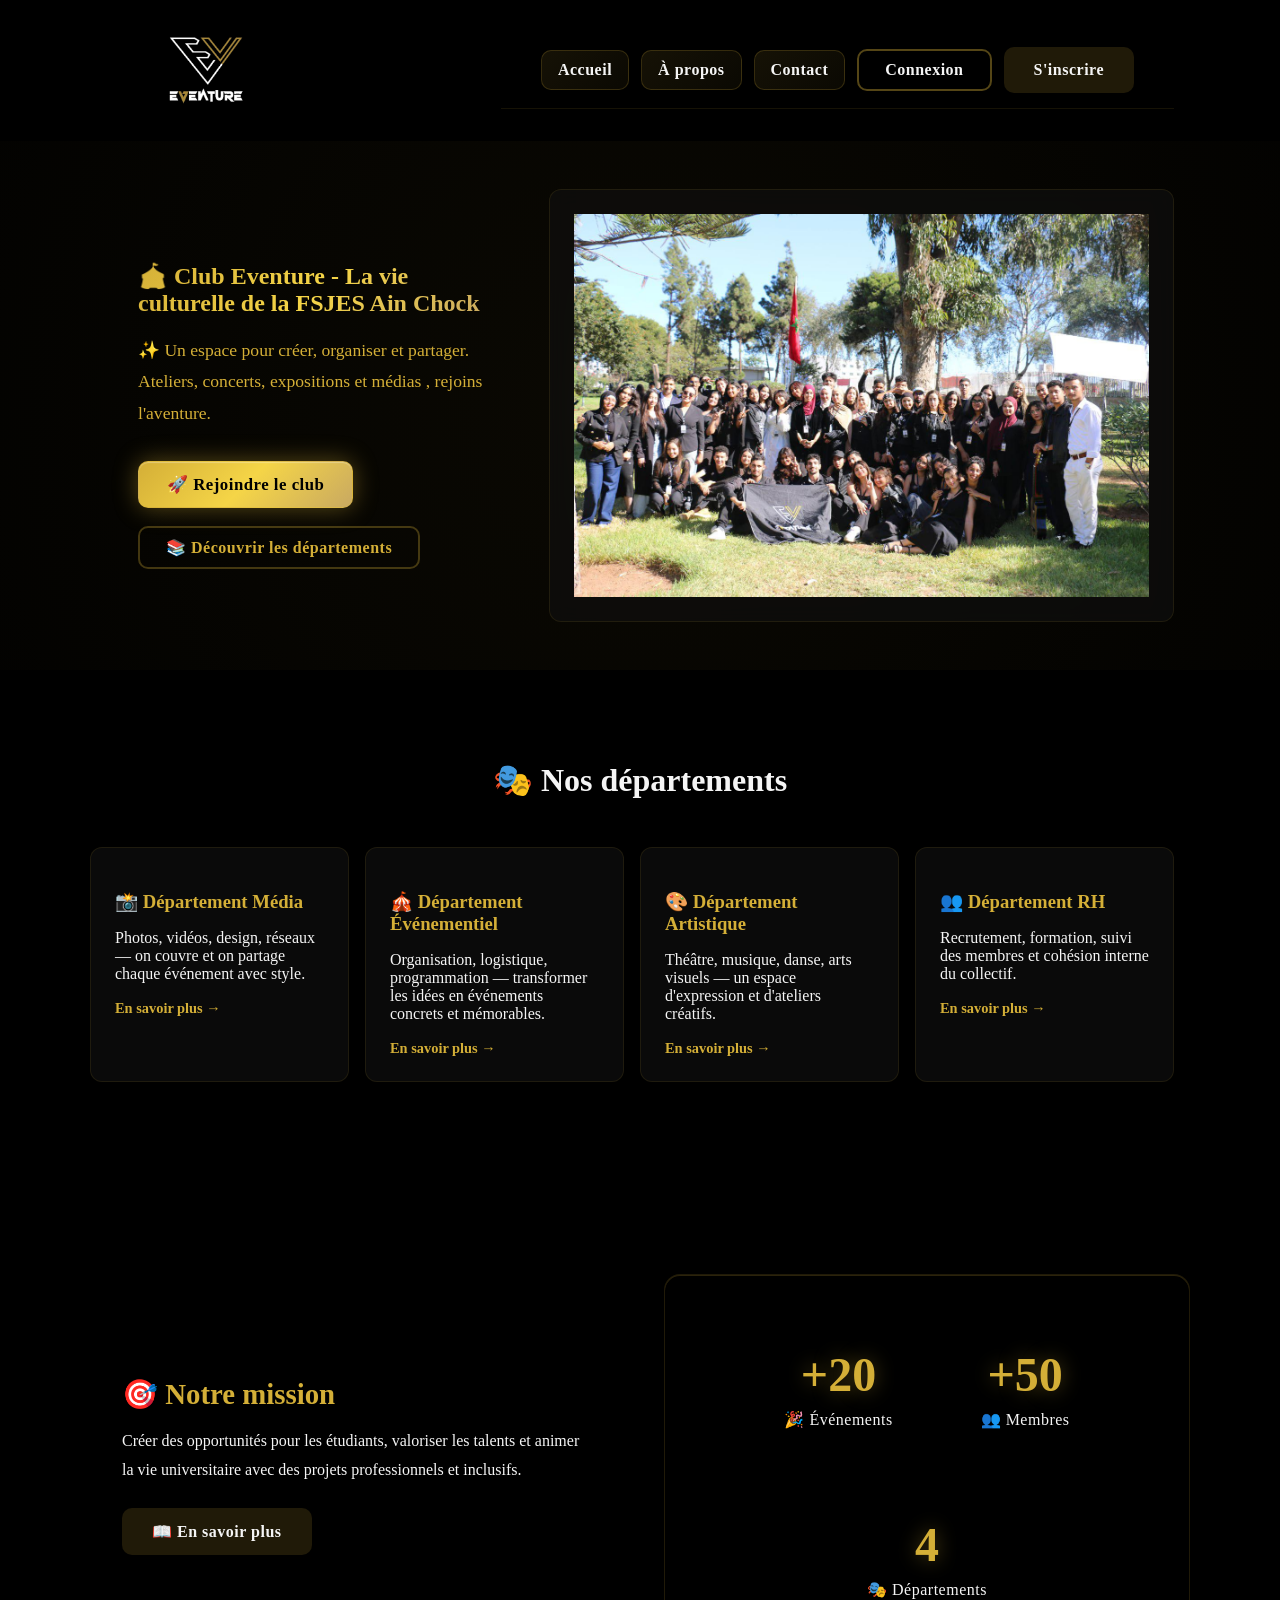
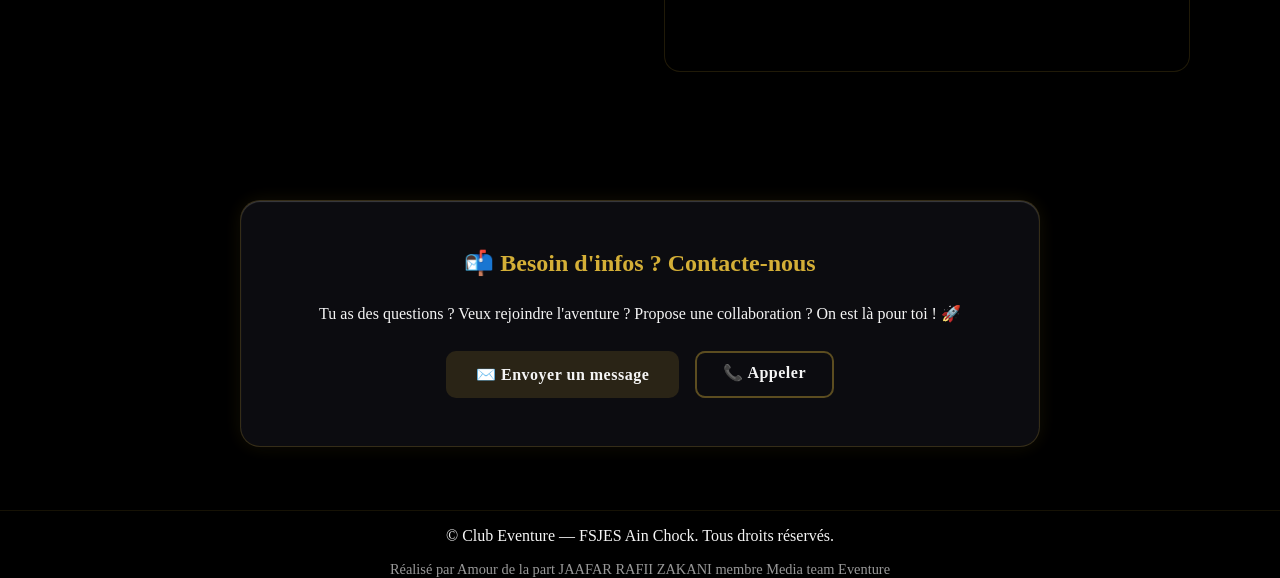
<file: EVENTURE CLUB/index.html>
<!doctype html>
<html lang="fr">
<head>
<meta charset="utf-8" />
<meta name="viewport" content="width=device-width,initial-scale=1" />
<title>Club Eventure • Accueil</title>
<link rel="stylesheet" href="style.css">
<meta name="description" content="Club Eventure - Faculté Ain Chock. Culture, événements, création et média." />
</head>
<body>
<header class="site-header">
<div class="container header-inner">
<a class="brand" href="index.html"><img src="logo_ev_white-removebg-preview (1).png" alt="Club Eventure Logo" width="200px"></a>
<nav class="main-nav" id="mainNav">
<a href="index.html" class="nav-link">Accueil</a>
<a href="about.html" class="nav-link">À propos</a>
<a href="contact.html" class="nav-link">Contact</a>
<a href="login.html" class="btn btn-outline nav-link-btn">Connexion</a>
<a href="register.html" class="btn nav-link-btn">S'inscrire</a>
</nav>
<button class="nav-toggle" id="navToggle" aria-label="ouvrir le menu">☰</button>
</div>
</header>

<main>
<section class="hero">
<div class="container hero-inner">
<div class="hero-text reveal">
<h1 style="background:var(--gradient-primary);-webkit-background-clip:text;-webkit-text-fill-color:transparent;background-clip:text;margin-bottom:1rem">🎪 Club Eventure - La vie culturelle de la FSJES Ain Chock</h1>
<p style="font-size:1.1rem;line-height:1.8;color:#d4af37;margin-bottom:1.5rem">✨ Un espace pour créer, organiser et partager. Ateliers, concerts, expositions et médias , rejoins l'aventure.</p>
<div class="hero-ctas reveal reveal-delay-2">
<a href="register.html" class="btn btn-cta">🚀 Rejoindre le club</a>
<a href="#departments" class="btn btn-ghost">📚 Découvrir les départements</a>
</div>
</div>
<div class="hero-media float-element" aria-hidden="true">
<div class="card card-visual pulse-glow">
<div class="card-visual"><img src="WhatsApp Image 2025-11-28 à 11.12.24_35f0812a.jpg" alt="Club Eventure visuals" width="200%"></div>
</div>
</div>
</div>
</section>

<section id="departments" class="container departments" style="padding:4rem 0">
<h2 style="text-align:center;margin-bottom:3rem;font-size:2rem">🎭 Nos départements</h2>
<div class="grid cards-4">
<article class="card reveal reveal-delay-1">
<h3 style="color:#d4af37;margin-bottom:0.5rem">📸 Département Média</h3>
<p>Photos, vidéos, design, réseaux — on couvre et on partage chaque événement avec style.</p>
<a href="#" style="color:#d4af37;text-decoration:none;font-size:0.9rem;font-weight:600">En savoir plus →</a>
</article>
<article class="card reveal reveal-delay-2">
<h3 style="color:#d4af37;margin-bottom:0.5rem">🎪 Département Événementiel</h3>
<p>Organisation, logistique, programmation — transformer les idées en événements concrets et mémorables.</p>
<a href="#" style="color:#d4af37;text-decoration:none;font-size:0.9rem;font-weight:600">En savoir plus →</a>
</article>
<article class="card reveal reveal-delay-3">
<h3 style="color:#d4af37;margin-bottom:0.5rem">🎨 Département Artistique</h3>
<p>Théâtre, musique, danse, arts visuels — un espace d'expression et d'ateliers créatifs.</p>
<a href="#" style="color:#d4af37;text-decoration:none;font-size:0.9rem;font-weight:600">En savoir plus →</a>
</article>
<article class="card reveal reveal-delay-4">
<h3 style="color:#d4af37;margin-bottom:0.5rem">👥 Département RH</h3>
<p>Recrutement, formation, suivi des membres et cohésion interne du collectif.</p>
<a href="#" style="color:#d4af37;text-decoration:none;font-size:0.9rem;font-weight:600">En savoir plus →</a>
</article>
</div>
</section>

<section class="container about-cta" style="padding:4rem 0;margin-top:2rem">
<div class="about-cta-inner" style="display:grid;grid-template-columns:1fr 1fr;gap:3rem;align-items:center">
<div class="reveal reveal-delay-1" style="padding:2rem">
<h2 style="color:#d4af37;font-size:1.8rem;margin-bottom:1rem">🎯 Notre mission</h2>
<p style="line-height:1.8;color:#f5f5f5;margin-bottom:1.5rem">Créer des opportunités pour les étudiants, valoriser les talents et animer la vie universitaire avec des projets professionnels et inclusifs.</p>
<a href="about.html" class="btn" style="display:inline-block">📖 En savoir plus</a>
</div>
<div class="stats reveal reveal-delay-2">
<div class="stat">
<strong style="font-size:3rem;color:#d4af37">+20</strong>
<span style="font-size:1rem;color:#f5f5f5">🎉 Événements</span>
</div>
<div class="stat">
<strong style="font-size:3rem;color:#d4af37">+50</strong>
<span style="font-size:1rem;color:#f5f5f5">👥 Membres</span>
</div>
<div class="stat">
<strong style="font-size:3rem;color:#d4af37">4</strong>
<span style="font-size:1rem;color:#f5f5f5">🎭 Départements</span>
</div>
</div>
</div>
</section>

<section class="contact-strip glass" style="padding:3rem;border-radius:20px;margin:4rem auto;max-width:800px;text-align:center;animation:slide-up 0.8s cubic-bezier(0.25,0.46,0.45,0.94) forwards">
<h3 style="color:#d4af37;font-size:1.5rem;margin-top:0">📬 Besoin d'infos ? Contacte-nous</h3>
<p style="color:#f5f5f5;margin:1rem 0;font-size:1rem;line-height:1.6">Tu as des questions ? Veux rejoindre l'aventure ? Propose une collaboration ? On est là pour toi ! 🚀</p>
<div style="display:flex;gap:1rem;justify-content:center;flex-wrap:wrap;margin-top:1.5rem">
<a href="contact.html" class="btn" style="display:inline-block">✉️ Envoyer un message</a>
<a href="tel:+212 654309723" class="btn btn-outline" style="display:inline-block">📞 Appeler</a>
</div>
</section>
</main>

<footer class="site-footer">
<div class="container footer-inner">
<p style="text-align:center;margin:1rem 0">© <span id="year1"></span> Club Eventure — FSJES Ain Chock. Tous droits réservés.</p>
<p style="text-align:center;color:#999;font-size:0.9rem;margin:0">Réalisé par Amour de la part <del></del> JAAFAR RAFII ZAKANI membre Media team Eventure</p>
</div>
</footer>


</body>
</html>
</file>
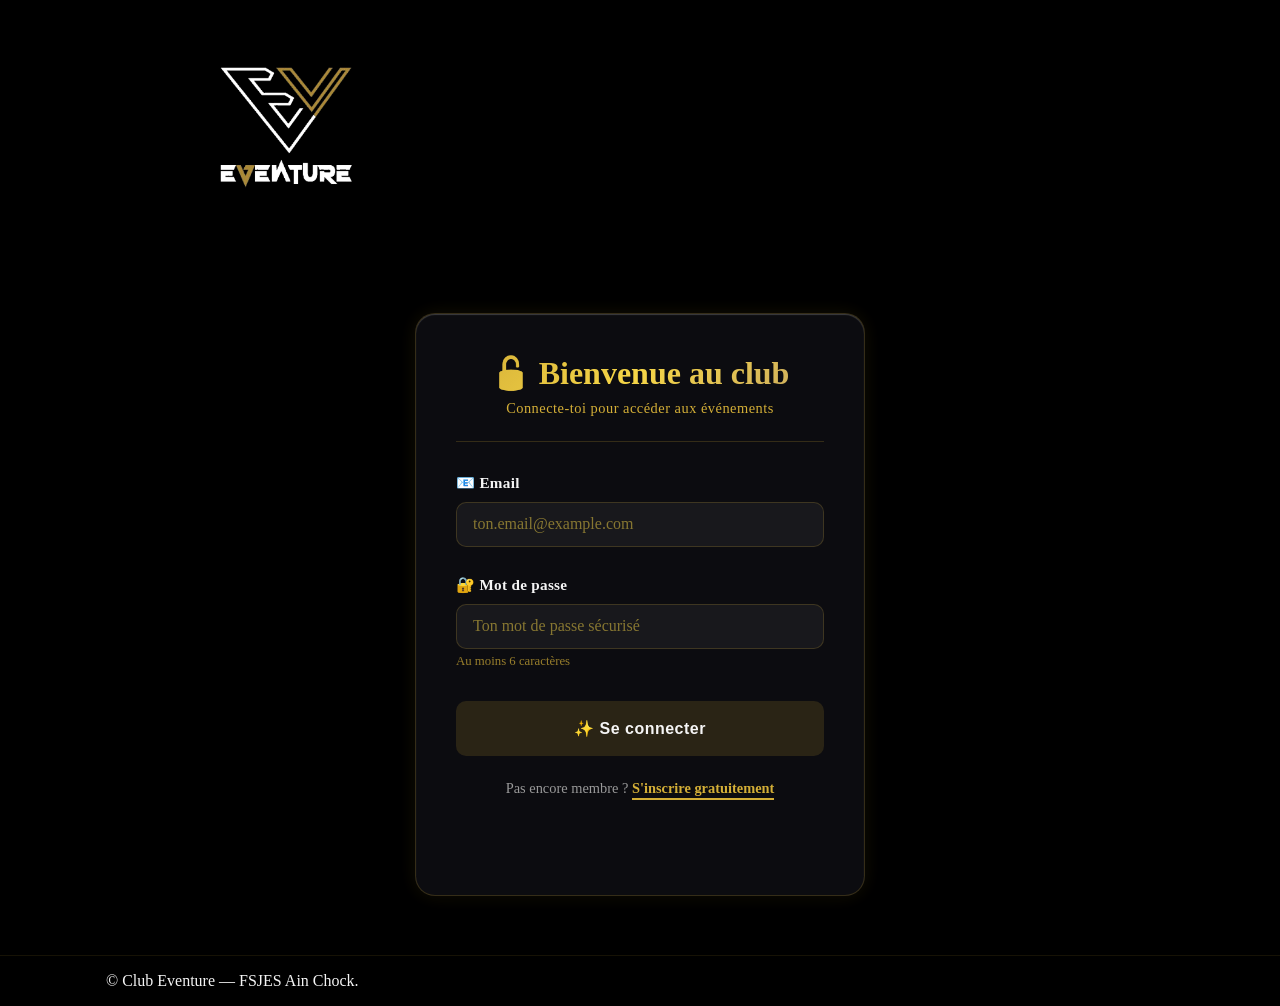
<file: EVENTURE CLUB/login.html>
<html lang="fr">
<head>
<meta charset="utf-8" />
<meta name="viewport" content="width=device-width,initial-scale=1" />
<title>Club Eventure • Connexion</title>
<link rel="stylesheet" href="style.css">
</head>
<body>
<header class="site-header">
<div class="container header-inner">
<a class="brand" href="index.html"><img src="logo_ev_white-removebg-preview (1).png" alt="logo" width="360px"></a>
</div>
</header>

<main class="container auth-page">
<div class="auth-card glass">
<div class="auth-header reveal">
<h1 style="background:var(--gradient-primary);-webkit-background-clip:text;-webkit-text-fill-color:transparent;background-clip:text;margin:0 0 0.5rem 0">🔓 Bienvenue au club</h1>
<p style="color:#d4af37;font-size:0.9rem;margin:0;letter-spacing:0.5px">Connecte-toi pour accéder aux événements</p>
</div>

<form id="loginForm" class="form" novalidate>
<div class="form-row reveal reveal-delay-1">
<label for="emailLogin">📧 Email</label>
<input id="emailLogin" name="email" type="email" placeholder="ton.email@example.com" required>
<span class="form-helper"></span>
</div>

<div class="form-row reveal reveal-delay-2">
<label for="passwordLogin">🔐 Mot de passe</label>
<input id="passwordLogin" name="password" type="password" placeholder="Ton mot de passe sécurisé" minlength="6" required>
<span class="form-helper">Au moins 6 caractères</span>
</div>

<div class="form-actions reveal reveal-delay-3">
<button class="btn" type="submit">✨ Se connecter</button>
</div>

<p class="form-footer" style="text-align:center;color:#999;margin-top:1.5rem">
Pas encore membre ? <a href="register.html" style="color:#d4af37;text-decoration:none;font-weight:600;border-bottom:2px solid #d4af37;padding-bottom:2px">S'inscrire gratuitement</a>
</p>

<p id="loginFeedback" class="form-feedback" aria-live="polite"></p>
</form>
</div>
</main>

<footer class="site-footer">
<div class="container footer-inner">
<p>© <span id="year4"></span> Club Eventure — FSJES Ain Chock.</p>
</div>
</footer>

<style>
.auth-page{display:flex;align-items:center;justify-content:center;min-height:calc(100vh - 200px);padding:2rem 0}
.auth-card{max-width:450px;width:100%;padding:2.5rem;border-radius:20px;animation:slide-up 0.8s cubic-bezier(0.25,0.46,0.45,0.94) forwards}
.auth-header{text-align:center;margin-bottom:2rem;border-bottom:1px solid rgba(212,175,55,0.2);padding-bottom:1.5rem}
.form-row{display:flex;flex-direction:column;gap:0.6rem;margin-bottom:1.5rem}
.form-row label{font-weight:600;font-size:0.95rem;color:#f5f5f5;letter-spacing:0.3px}
.form-row input,.form-row select{background:rgba(255,255,255,0.05);border:1.5px solid rgba(212,175,55,0.2);color:#f5f5f5;padding:0.8rem 1rem;border-radius:10px;font-size:1rem;transition:var(--transition-smooth);font-family:inherit}
.form-row input::placeholder,.form-row select::placeholder{color:rgba(245,213,71,0.5)}
.form-row input:focus,.form-row select:focus{background:rgba(255,255,255,0.08);border-color:rgba(212,175,55,0.6);box-shadow:0 0 20px rgba(212,175,55,0.3),inset 0 0 10px rgba(212,175,55,0.1);outline:none}
.form-helper{font-size:0.8rem;color:rgba(212,175,55,0.7);margin-top:-0.3rem;display:block}
.form-actions{display:flex;gap:1rem;margin-top:2rem}
.form-actions .btn{flex:1;padding:1rem;font-size:1rem;font-weight:600;border-radius:10px;transition:var(--transition-smooth)}
.form-footer{font-size:0.9rem}
.form-footer a:hover{text-shadow:0 0 10px rgba(212,175,55,0.6)}
.form-feedback{text-align:center;margin-top:1rem;padding:0.8rem;border-radius:8px;font-size:0.9rem}
.form-feedback.success{background:rgba(76,175,80,0.2);color:#4caf50;border:1px solid rgba(76,175,80,0.4)}
.form-feedback.error{background:rgba(244,67,54,0.2);color:#f44336;border:1px solid rgba(244,67,54,0.4)}
@media (max-width:600px){.auth-page{min-height:100vh}.auth-card{padding:1.5rem;margin:1rem}}
</style>

</body>
</html>
</file>
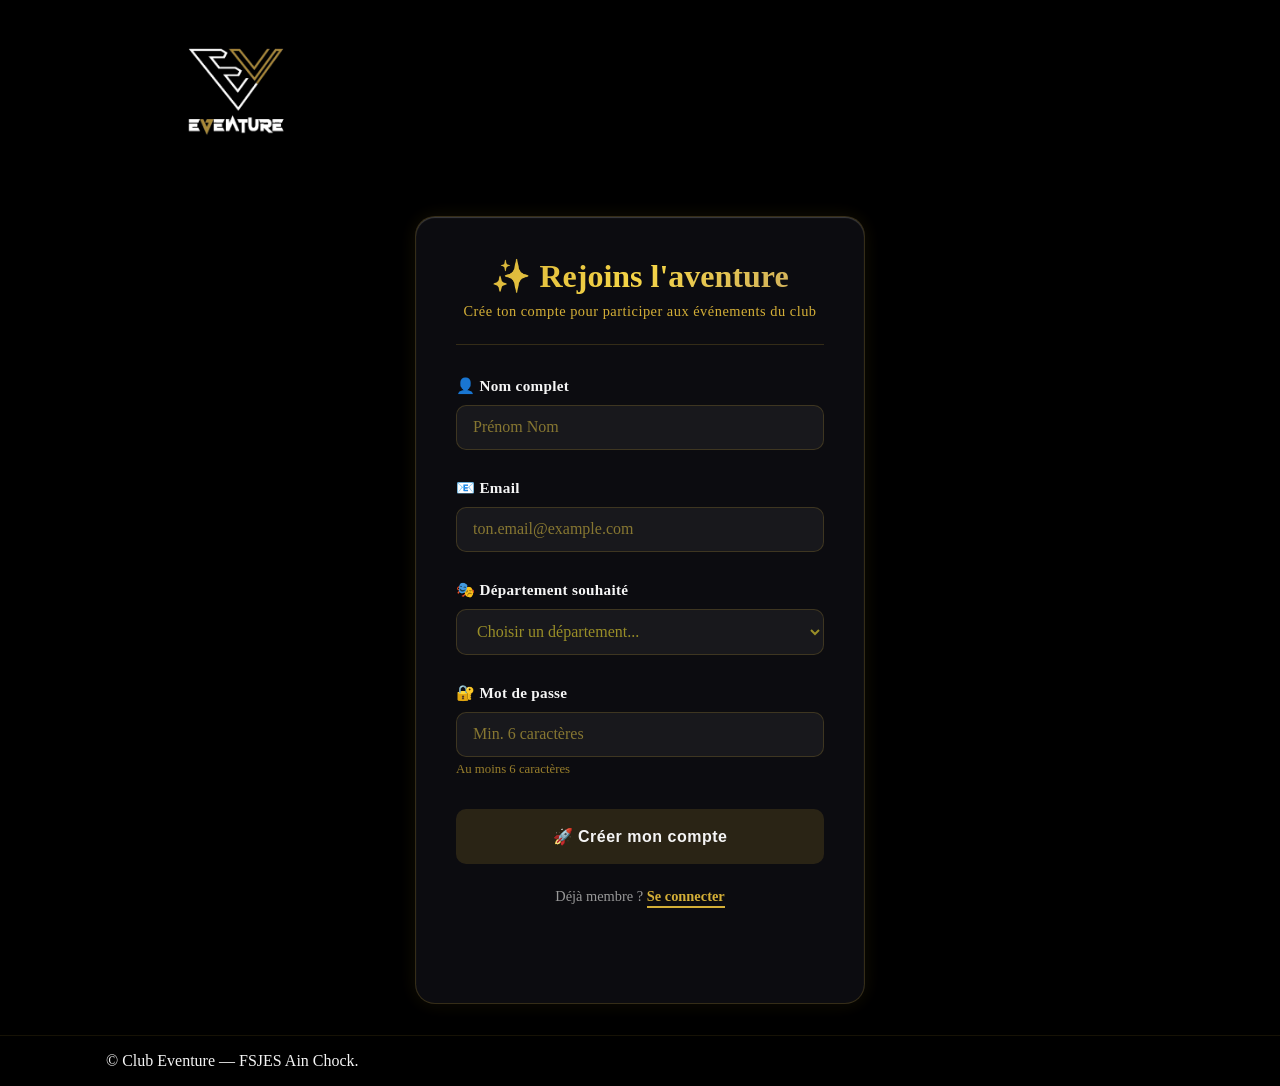
<file: EVENTURE CLUB/register.html>
<html lang="fr">
<head>
<meta charset="utf-8" />
<meta name="viewport" content="width=device-width,initial-scale=1" />
<title>Club Eventure • Inscription</title>
<link rel="stylesheet" href="style.css">
</head>
<body>
<header class="site-header">
<div class="container header-inner">
<a class="brand" href="index.html"><img src="logo_ev_white-removebg-preview (1).png" alt="logo" width="260px"></a>
</div>
</header>

<main class="container auth-page">
<div class="auth-card glass">
<div class="auth-header reveal">
<h1 style="background:var(--gradient-primary);-webkit-background-clip:text;-webkit-text-fill-color:transparent;background-clip:text;margin:0 0 0.5rem 0">✨ Rejoins l'aventure</h1>
<p style="color:#d4af37;font-size:0.9rem;margin:0;letter-spacing:0.5px">Crée ton compte pour participer aux événements du club</p>
</div>

<form id="registerForm" class="form" novalidate>
<div class="form-row reveal reveal-delay-1">
<label for="fullName">👤 Nom complet</label>
<input id="fullName" name="fullname" type="text" placeholder="Prénom Nom" required>
<span class="form-helper"></span>
</div>

<div class="form-row reveal reveal-delay-2">
<label for="emailReg">📧 Email</label>
<input id="emailReg" name="email" type="email" placeholder="ton.email@example.com" required>
<span class="form-helper"></span>
</div>

<div class="form-row reveal reveal-delay-3">
<label for="department">🎭 Département souhaité</label>
<select id="department" name="department" required>
<option value="">Choisir un département...</option>
<option value="media">📸 Média</option>
<option value="eventiel">🎪 Événementiel</option>
<option value="artistique">🎨 Artistique</option>
<option value="rh">👥 RH</option>
</select>
<span class="form-helper"></span>
</div>

<div class="form-row reveal reveal-delay-4">
<label for="passwordReg">🔐 Mot de passe</label>
<input id="passwordReg" name="password" type="password" placeholder="Min. 6 caractères" minlength="6" required>
<span class="form-helper">Au moins 6 caractères</span>
</div>

<div class="form-actions reveal reveal-delay-5">
<button class="btn" type="submit">🚀 Créer mon compte</button>
</div>

<p class="form-footer" style="text-align:center;color:#999;margin-top:1.5rem">
Déjà membre ? <a href="login.html" style="color:#d4af37;text-decoration:none;font-weight:600;border-bottom:2px solid #d4af37;padding-bottom:2px">Se connecter</a>
</p>

<p id="registerFeedback" class="form-feedback" aria-live="polite"></p>
</form>
</div>
</main>

<footer class="site-footer">
<div class="container footer-inner">
<p>© <span id="year5"></span> Club Eventure — FSJES Ain Chock.</p>
</div>
</footer>

<style>
.auth-page{display:flex;align-items:center;justify-content:center;min-height:calc(100vh - 200px);padding:2rem 0}
.auth-card{max-width:450px;width:100%;padding:2.5rem;border-radius:20px;animation:slide-up 0.8s cubic-bezier(0.25,0.46,0.45,0.94) forwards}
.auth-header{text-align:center;margin-bottom:2rem;border-bottom:1px solid rgba(212,175,55,0.2);padding-bottom:1.5rem}
.form-row{display:flex;flex-direction:column;gap:0.6rem;margin-bottom:1.5rem}
.form-row label{font-weight:600;font-size:0.95rem;color:#f5f5f5;letter-spacing:0.3px}
.form-row input,.form-row select{background:rgba(255,255,255,0.05);border:1.5px solid rgba(212,175,55,0.2);color:#998e28;padding:0.8rem 1rem;border-radius:10px;font-size:1rem;transition:var(--transition-smooth);font-family:inherit}
.form-row input::placeholder,.form-row select::placeholder{color:rgba(245,213,71,0.5)}
.form-row input:focus,.form-row select:focus{background:rgba(255,255,255,0.08);border-color:rgba(212,175,55,0.6);box-shadow:0 0 20px rgba(212,175,55,0.3),inset 0 0 10px rgba(212,175,55,0.1);outline:none}
.form-helper{font-size:0.8rem;color:rgba(212,175,55,0.7);margin-top:-0.3rem;display:block}
.form-actions{display:flex;gap:1rem;margin-top:2rem}
.form-actions .btn{flex:1;padding:1rem;font-size:1rem;font-weight:600;border-radius:10px;transition:var(--transition-smooth)}
.form-footer{font-size:0.9rem}
.form-footer a:hover{text-shadow:0 0 10px rgba(212,175,55,0.6)}
.form-feedback{text-align:center;margin-top:1rem;padding:0.8rem;border-radius:8px;font-size:0.9rem}
.form-feedback.success{background:rgba(76,175,80,0.2);color:#4caf50;border:1px solid rgba(76,175,80,0.4)}
.form-feedback.error{background:rgba(244,67,54,0.2);color:#f44336;border:1px solid rgba(244,67,54,0.4)}
@media (max-width:600px){.auth-page{min-height:100vh}.auth-card{padding:1.5rem;margin:1rem}}
</style>


</body>
</html>
</file>
<file: EVENTURE CLUB/style.css>
:root{
--bg:#0b0b0b;--muted:#000;--gold:#d4af37;--accent:#fff;--card:#111;--radius:12px;
--container:1100px;--gradient-primary:linear-gradient(135deg,#d4af37 0%,#f5d547 50%,#c9a961 100%);
--shadow-glow:0 0 30px rgba(212,175,55,.3);--transition-smooth:all .4s cubic-bezier(.25,.46,.45,.94)
}


*{scrollbar-width:thin;scrollbar-color:#d4af37 #111;box-sizing:border-box}
*::-webkit-scrollbar{width:8px;height:8px}
*::-webkit-scrollbar-track{background:#111}
*::-webkit-scrollbar-thumb{background:#d4af37;border-radius:10px;transition:.3s ease}
*::-webkit-scrollbar-thumb:hover{background:#e8c75b;box-shadow:0 0 10px rgba(212,175,55,.5)}


html,body{background:#000;color:#f5f5f5;scroll-behavior:smooth;perspective:1000px;min-height:100vh;margin:0;padding:0}
img{max-width:100%;height:auto;display:block}


.container{max-width:1100px;margin:0 auto;padding:0 16px}


.header-inner{display:flex;align-items:center;justify-content:space-between;gap:12px;flex-wrap:wrap}


.nav-toggle{display:none;background:0;border:none;font-size:24px;cursor:pointer}

.main-nav{display:flex;gap:12px;align-items:center}
@media (max-width:800px){
.nav-toggle{display:block}
.main-nav{display:none;width:100%;flex-direction:column;gap:8px;margin-top:8px}
.main-nav.open{display:flex}
.main-nav a{width:100%;padding:8px 10px}
}


.hero .hero-inner{display:flex;align-items:center;gap:24px}
@media (max-width:900px){
.hero .hero-inner{flex-direction:column;align-items:stretch}
.hero-media{width:100%}
}

.grid.cards-4{display:flex;flex-wrap:wrap;gap:16px}
.grid.cards-4 .card{flex:1 1 calc(25% - 16px);max-width:calc(25% - 16px)}
@media (max-width:900px){.grid.cards-4 .card{flex:1 1 calc(50% - 16px);max-width:calc(50% - 16px)}}
@media (max-width:520px){.grid.cards-4 .card{flex:1 1 100%;max-width:100%}}


.team .cards-visual{display:flex;flex-wrap:wrap;gap:12px;justify-content:space-between}
.team .cards-visual .card{flex:1 1 calc(33.333% - 12px);max-width:calc(33.333% - 12px);text-align:center}
@media (max-width:900px){.team .cards-visual .card{flex:1 1 calc(50% - 12px);max-width:calc(50% - 12px)}}
@media (max-width:520px){.team .cards-visual .card{flex:1 1 100%;max-width:100%}}
.team .cards-visual .profile-img{width:100%;height:200px;object-fit:cover;border-radius:6px}


@keyframes goldGlow{0%{text-shadow:0 0 6px rgba(212,175,55,.4)}50%{text-shadow:0 0 14px rgba(212,175,55,.8)}100%{text-shadow:0 0 6px rgba(212,175,55,.4)}}
@keyframes shimmer{0%{background-position:-1000px 0}100%{background-position:1000px 0}}
@keyframes float{0%,100%{transform:translateY(0)}50%{transform:translateY(-20px)}}
@keyframes pulse-glow{0%,100%{box-shadow:0 0 20px rgba(212,175,55,.3),0 0 40px rgba(212,175,55,.1)}50%{box-shadow:0 0 40px rgba(212,175,55,.6),0 0 80px rgba(212,175,55,.2)}}
@keyframes slide-up{from{opacity:0;transform:translateY(60px) rotateX(-10deg)}to{opacity:1;transform:translateY(0) rotateX(0)}}
@keyframes text-gradient{0%{background-position:0% 50%}50%{background-position:100% 50%}100%{background-position:0% 50%}}
@keyframes aurora{0%{backdrop-filter:blur(8px) brightness(1)}50%{backdrop-filter:blur(12px) brightness(1.1)}100%{backdrop-filter:blur(8px) brightness(1)}}

nav{position:relative;background:rgba(0,0,0,.7);backdrop-filter:blur(20px);border-bottom:1px solid rgba(212,175,55,.1);box-shadow:0 10px 40px rgba(0,0,0,.5);transition:var(--transition-smooth);display:flex;align-items:center;justify-content:space-between;padding:15px 40px}
nav:hover{border-bottom-color:rgba(212,175,55,.3)}
nav ul{display:flex;gap:30px;list-style:none;margin:0;padding:0}
nav ul li a{color:#f5f5f5;font-weight:600;text-decoration:none;font-size:17px;padding:10px 16px;border-radius:8px;transition:var(--transition-smooth);position:relative;display:block}
@media (max-width:600px){nav{padding:12px 20px}nav ul{gap:18px}nav ul li a{font-size:15px;padding:6px 8px}}

.nav-link{position:relative;overflow:hidden;transition:var(--transition-smooth);padding:10px 16px;border-radius:10px;display:inline-block;color:#f5f5f5;text-decoration:none;font-weight:600;letter-spacing:.5px;background:linear-gradient(135deg,rgba(212,175,55,.1),rgba(212,175,55,.05));border:1px solid rgba(212,175,55,.2)}
.nav-link::before{content:"";position:absolute;top:0;left:-100%;width:100%;height:100%;background:linear-gradient(90deg,rgba(212,175,55,.25),transparent);transition:left .4s cubic-bezier(.25,.46,.45,.94);z-index:-1}
.nav-link::after{content:"";position:absolute;bottom:0;left:50%;width:0%;height:3px;background:var(--gradient-primary);transition:width .4s cubic-bezier(.25,.46,.45,.94);transform:translateX(-50%);border-radius:10px;box-shadow:0 0 15px rgba(212,175,55,.6)}
.nav-link:hover{color:var(--gold);transform:translateY(-4px) scale(1.08);text-shadow:0 0 15px rgba(212,175,55,.8);background:linear-gradient(135deg,rgba(212,175,55,.2),rgba(212,175,55,.1));border-color:rgba(212,175,55,.5);box-shadow:0 8px 25px rgba(212,175,55,.35),inset 0 1px 1px rgba(255,255,255,.2)}
.nav-link:hover::before{left:100%}
.nav-link:hover::after{width:100%}
@media (max-width:800px){.nav-link{padding:8px 12px;font-size:.95rem}.nav-link:hover{transform:translateY(-3px) scale(1.05)}}
@media (max-width:480px){.nav-link{padding:6px 10px;font-size:.85rem}.nav-link:hover{transform:scale(1.03)}}

.nav-link-btn{transition:var(--transition-smooth);position:relative;overflow:hidden;border:2px solid rgba(212,175,55,.3);padding:8px 18px;border-radius:10px;font-weight:600;letter-spacing:.5px}
.nav-link-btn:hover{transform:translateY(-4px) scale(1.08);box-shadow:0 10px 30px rgba(212,175,55,.45);border-color:rgba(212,175,55,.8);color:var(--gold);text-shadow:0 0 12px rgba(212,175,55,.5)}

.card{background:rgba(17,17,17,.6);backdrop-filter:blur(10px);border:1px solid rgba(212,175,55,.1);border-radius:var(--radius);padding:1.5rem;transition:var(--transition-smooth);position:relative;overflow:hidden}
.card::before{content:"";position:absolute;top:-50%;right:-50%;width:200%;height:200%;background:radial-gradient(circle,rgba(212,175,55,.1) 0%,transparent 70%);opacity:0;transition:opacity .5s ease;pointer-events:none}
.card:hover{transform:translateY(-12px) scale(1.04) rotateX(5deg);border-color:rgba(212,175,55,.4);box-shadow:var(--shadow-glow),0 20px 40px rgba(212,175,55,.15);background:rgba(17,17,17,.8)}
.card:hover::before{opacity:1}

.btn{position:relative;overflow:hidden;transition:var(--transition-smooth);border:2px solid transparent;padding:12px 28px;border-radius:10px;font-weight:600;letter-spacing:.5px;display:inline-block;background:rgba(212,175,55,.15);color:#f5f5f5;text-decoration:none;cursor:pointer}
.btn::before{content:"";position:absolute;top:0;left:-100%;width:100%;height:100%;background:rgba(255,255,255,.2);transition:left .5s ease;z-index:-1}
.btn:hover::before{left:100%}
.btn:hover{background:var(--gradient-primary);box-shadow:0 0 35px rgba(212,175,55,.6),0 12px 35px rgba(212,175,55,.25);transform:scale(1.1) translateY(-3px);letter-spacing:1.2px;color:#000}
.btn:active{transform:scale(.95)}

.btn-cta{background:var(--gradient-primary);color:#000;font-weight:700;box-shadow:0 0 25px rgba(212,175,55,.4),inset 0 1px 1px rgba(255,255,255,.3);border:1px solid rgba(212,175,55,.4);font-size:1.05rem}
.btn-cta:hover{background:linear-gradient(135deg,#f5d547 0%,#d4af37 50%,#e8c75b 100%);box-shadow:0 0 45px rgba(212,175,55,.7),0 15px 40px rgba(212,175,55,.35),inset 0 1px 2px rgba(255,255,255,.4);transform:scale(1.12) translateY(-4px);text-shadow:0 2px 4px rgba(0,0,0,.2)}
.btn-cta:active{transform:scale(.96) translateY(-1px)}

.btn-outline{background:transparent;border:2px solid rgba(212,175,55,.4);color:#f5f5f5;padding:10px 26px}
.btn-outline:hover{background:rgba(212,175,55,.1);border-color:var(--gold);color:var(--gold);box-shadow:0 0 25px rgba(212,175,55,.45);transform:scale(1.08) translateY(-3px)}

.btn-ghost{background:transparent;border:2px solid rgba(212,175,55,.3);color:#d4af37;padding:10px 26px;font-weight:600}
.btn-ghost:hover{background:rgba(212,175,55,.08);border-color:var(--gold);color:var(--gold);box-shadow:0 0 20px rgba(212,175,55,.4),inset 0 1px 1px rgba(212,175,55,.2);transform:scale(1.08) translateY(-3px)}

.section-header{position:relative;padding:0 0 1rem 0;border:0;display:inline-block;transition:var(--transition-smooth)}
.section-header::before{content:"";position:absolute;bottom:0;left:0;width:100%;height:3px;background:var(--gradient-primary);border-radius:10px;animation:shimmer 2s infinite;background-size:200% 100%}
.section-header::after{content:"";display:block;width:0%;height:4px;background:linear-gradient(90deg,var(--gold),transparent);margin-top:8px;border-radius:10px;transition:width .6s ease}
.section-header:hover::after{width:60%}

.hero{position:relative;overflow:hidden;padding:3rem 0}
.hero::before{content:"";position:absolute;top:-50%;right:-50%;width:200%;height:200%;background:radial-gradient(circle,rgba(212,175,55,.05) 0%,transparent 70%);animation:float 20s ease-in-out infinite;pointer-events:none}
.hero-text h1{animation:slide-up 1s ease forwards}
.hero-text{padding:2rem}
.hero-ctas{display:flex;gap:18px;flex-wrap:wrap;margin-top:2rem}
.hero-media{animation:float 4s ease-in-out infinite}

.grid{perspective:1000px}
.grid.cards-4 .card{transition:var(--transition-smooth)}
.grid.cards-4 .card:nth-child(1){animation:slide-up .6s ease forwards}
.grid.cards-4 .card:nth-child(2){animation:slide-up .7s ease forwards}
.grid.cards-4 .card:nth-child(3){animation:slide-up .8s ease forwards}
.grid.cards-4 .card:nth-child(4){animation:slide-up .9s ease forwards}

.glass{background:rgba(30,30,40,.4);backdrop-filter:blur(20px) saturate(180%);-webkit-backdrop-filter:blur(20px) saturate(180%);border:1.5px solid rgba(212,175,55,.2);border-radius:20px;padding:2rem;box-shadow:0 8px 32px rgba(0,0,0,.3),inset 0 1px 1px rgba(255,255,255,.2),0 0 20px rgba(212,175,55,.1);transition:var(--transition-smooth);position:relative;overflow:hidden;animation:aurora 4s ease-in-out infinite}
.glass::before{content:"";position:absolute;top:0;left:0;width:100%;height:100%;background:linear-gradient(135deg,rgba(212,175,55,.1) 0%,transparent 100%);opacity:0;transition:opacity .4s ease;pointer-events:none}
.glass:hover{background:rgba(30,30,40,.6);border-color:rgba(212,175,55,.4);box-shadow:0 12px 40px rgba(212,175,55,.2),inset 0 1px 1px rgba(255,255,255,.3),0 0 30px rgba(212,175,55,.15);transform:translateY(-8px)}
.glass:hover::before{opacity:1}

input,textarea,select{background:rgba(255,255,255,.05);border:1px solid rgba(212,175,55,.2);color:#f5f5f5;transition:var(--transition-smooth);border-radius:8px}
input:focus,textarea:focus,select:focus{background:rgba(255,255,255,.1);border-color:rgba(212,175,55,.6);box-shadow:0 0 20px rgba(212,175,55,.3),inset 0 0 10px rgba(212,175,55,.1);outline:0}

h1,h2,h3,h4,h5,h6{transition:var(--transition-smooth);animation:goldGlow 3s ease-in-out infinite}
h1:hover,h2:hover,h3:hover{text-shadow:0 0 20px rgba(212,175,55,.4),0 0 40px rgba(212,175,55,.2);transform:scale(1.02)}

a{transition:var(--transition-smooth);position:relative;text-decoration:none;color:inherit}

footer{border-top:1px solid rgba(212,175,55,.1);background:rgba(0,0,0,.5);backdrop-filter:blur(10px)}

.stats{display:flex;justify-content:center;align-items:center;gap:40px;flex-wrap:wrap;background:#000;padding:3rem;border-radius:16px;box-shadow:0 10px 40px rgba(0,0,0,.8),inset 0 1px 0 rgba(212,175,55,.2);border:1px solid rgba(212,175,55,.15);margin-top:2rem}
.stat{display:flex;flex-direction:column;align-items:center;text-align:center;gap:8px;transition:var(--transition-smooth);padding:1.5rem}
.stat strong{font-size:2.5rem;color:var(--gold);font-weight:700;transition:var(--transition-smooth);text-shadow:0 0 20px rgba(212,175,55,.4)}
.stat span{font-size:1rem;color:#f5f5f5;font-weight:500;letter-spacing:.5px;transition:var(--transition-smooth)}
.stat:hover{transform:scale(1.12) translateY(-8px)}
.stat:hover strong{font-size:3rem;text-shadow:0 0 30px rgba(212,175,55,.6),0 0 60px rgba(212,175,55,.3)}
.stat:hover span{color:var(--gold);letter-spacing:1px}

.team .cards-visual .card{position:relative;transition:var(--transition-smooth)}
.team .cards-visual .card:hover{transform:translateY(-15px) rotateY(10deg) scale(1.05)}
.team .cards-visual .profile-img{position:relative;overflow:hidden;border-radius:12px;transition:var(--transition-smooth);filter:brightness(1)}
.team .cards-visual .profile-img::after{content:"";position:absolute;top:0;left:0;width:100%;height:100%;background:linear-gradient(135deg,rgba(212,175,55,.3),transparent);opacity:0;transition:opacity .4s ease}
.team .cards-visual .card:hover .profile-img::after{opacity:1}
.team .cards-visual .card:hover .profile-img{filter:brightness(1.2) drop-shadow(0 0 20px rgba(212,175,55,.4))}

.reveal{opacity:0;animation:slide-up .8s cubic-bezier(.25,.46,.45,.94) forwards}
.reveal-delay-1{animation-delay:.2s}
.reveal-delay-2{animation-delay:.4s}
.reveal-delay-3{animation-delay:.6s}
.reveal-delay-4{animation-delay:.8s}
.reveal-delay-5{animation-delay:1s}

.pulse-glow{animation:pulse-glow 2s ease-in-out infinite}

.float-element{animation:float 3s ease-in-out infinite}
.float-element-slow{animation:float 4s ease-in-out infinite}
.float-element-fast{animation:float 2s ease-in-out infinite}

.gradient-text{background:var(--gradient-primary);-webkit-background-clip:text;-webkit-text-fill-color:transparent;background-clip:text;animation:text-gradient 4s ease infinite;background-size:200% 200%}

@media (max-width:768px){
.stats{gap:30px;padding:2rem}
.stat{padding:1rem}
.stat strong{font-size:2rem}
.card{padding:1rem}
.glass{padding:1.5rem}
nav ul li a{padding:8px 12px;font-size:16px}
h1{font-size:1.8rem}
h2{font-size:1.4rem}
h3{font-size:1.2rem}
.card:hover{transform:translateY(-8px) scale(1.02)}
nav ul li a:hover{transform:translateY(-2px) scale(1.1)}
}

@media (max-width:480px){
.stats{gap:20px;padding:1.5rem;flex-direction:column}
.stat strong{font-size:1.8rem}
.stat:hover{transform:scale(1.08) translateY(-4px)}
.cards-4{grid-template-columns:1fr}
.container{padding:1rem}
.hero-text h1{font-size:1.4rem}
.card:hover{transform:translateY(-4px) scale(1.01)}
nav ul li a:hover{transform:scale(1.05)}
.btn:hover{transform:scale(1.04) translateY(-1px)}
}
</file>
